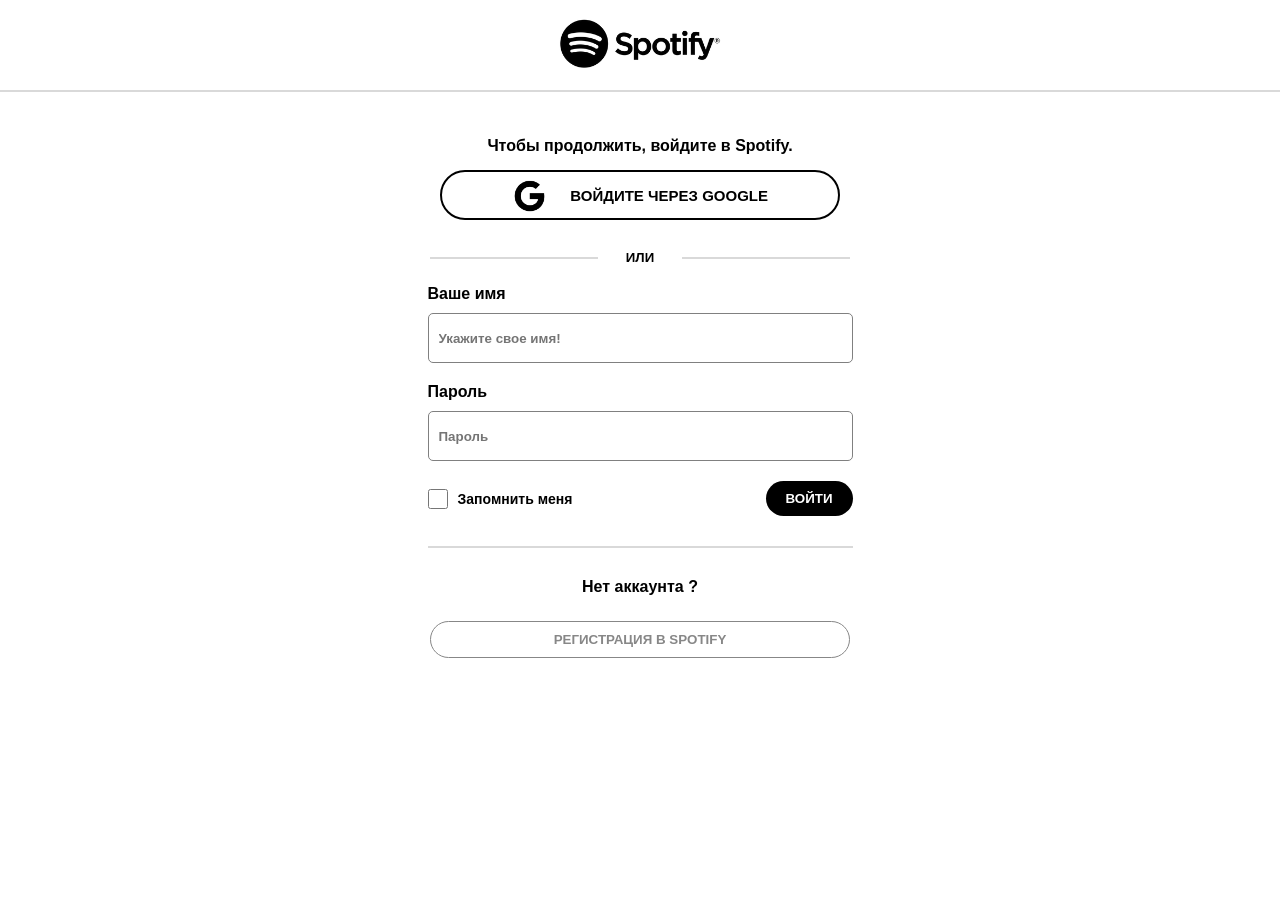
<file: registor.html>
<!DOCTYPE html>
<html lang="en">

<head>
    <meta charset="UTF-8">
    <meta http-equiv="X-UA-Compatible" content="IE=edge">
    <meta name="viewport" content="width=device-width, initial-scale=1.0">
    <title>Spotify - Registration</title>
    <link rel="icon" href="./img/Spotify icon.png">
    <link href="https://fonts.cdnfonts.com/css/circular-std" rel="stylesheet">
    <link rel="stylesheet" href="./style/style.css">
    <script src="https://ajax.googleapis.com/ajax/libs/jquery/3.6.0/jquery.min.js"></script>
    <style>
        body {
            background-color: white;
            background-image: none;
        }

        @media only screen and (max-width: 450px) {
            .labelt {
                display: block;
                margin: 0 auto 20px;
                width: 405px;
            }

            .sign {
                width: 405px;
            }

            .or {
                width: 405px;
            }

            .sign-btn {
                width: 405px;
            }
        }

        @media only screen and (max-width: 410px) {
            .labelt {
                display: block;
                margin: 0 auto 20px;
                width: 355px;
            }

            .google {
                width: 355px;
                padding: 0 40px;
            }

            .sign {
                width: 355px;
            }

            .or {
                width: 355px;
            }

            .sign-btn {
                width: 355px;
            }
        }

        @media only screen and (max-width: 355px) {
            .labelt {
                display: block;
                margin: 0 auto 20px;
                width: 100%;
            }

            .google {
                width: 100%;
                padding: 0 40px;
            }

            .sign {
                width: 100%;
            }

            .or {
                width: 100%;
            }

            .sign-btn {
                width: 100%;
            }
        }
    </style>
</head>

<body>
    <a href="./index.html">
        <img src="./img/Dark icon spotify.png" class="spotify-registor">
    </a>
    <hr id="hr">
    <h4 style="font-weight: 900; text-align: center;">Чтобы продолжить, войдите в Spotify.</h2>
        <button class="google" onclick="onSignIn()" title="Функция не работает *-*">
            <img src="./img/843776_google_icon.png" alt="" class="image-google">
            <p class="text-go">ВОЙДИТЕ ЧЕРЕЗ GOOGLE</p>
        </button>
        <div class="or">
            <hr style="border: 1px solid rgba(0, 0, 0, 0.15); height: 0; width: 40%;">
            <h5 style="font-weight: 900; text-align: center;">ИЛИ</h5>
            <hr style="border: 1px solid rgba(0, 0, 0, 0.15); height: 0; width: 40%;">
        </div>
        <label class="labelt" for="name_inp">
            <p style="font-weight: 800;">Ваше имя</p>
            <input type="text" class="inp_rega" id="name_inp" name="name_inp" maxlength="16"
                placeholder="Укажите свое имя!">
        </label>
        <label class="labelt" for="pass_inp">
            <p style="font-weight: 800;">Пароль</p>
            <input type="text" class="inp_rega" id="pass_inp" name="pass_inp" maxlength="16" placeholder="Пароль">
        </label>
        <div class="sign">
            <label style="display: flex; align-items: center; cursor: pointer;">
                <input type="checkbox" style="width: 20px; height: 20px; margin-right: 10px; cursor: pointer;">
                <p style="font-weight: 800;font-size: 14px;">Запомнить меня</p>
            </label>
            <button class="login-btn" onclick="login()">ВОЙТИ</button>
        </div>
        <hr style="border: 1px solid rgba(0, 0, 0, 0.15); height: 0; width: 94%; max-width: 425px; margin: 30px auto;">
        <p style="font-weight: 800; text-align: center;">Нет аккаунта ?</p>
        <button class="sign-btn" onclick="sign()">РЕГИСТРАЦИЯ В SPOTIFY</button>
        <!--  -->
        <!--  -->
        <!--  -->
        <script>
            let doc = document
            let accounts = []
            let not_active_accounts = []
            let login_btn = doc.querySelector('.login-btn')
            let i;
            let myAccounts = {}
            let sign_btn = doc.querySelector('.sign-btn')
            if (JSON.parse(localStorage.getItem('My Accounts')) != null) {
                accounts = JSON.parse(localStorage.getItem('My Accounts')).active
                not_active_accounts = JSON.parse(localStorage.getItem('My Accounts')).not_active
            } else {
                accounts = []
                not_active_accounts = []
            }
            function sign() {
                accounts = []
                let inp_name = doc.querySelector('#name_inp').value
                let inp_pass = doc.querySelector('#pass_inp').value
                if (inp_name.trim() != '' && inp_pass.trim() != '') {
                    sign_btn.classList.remove('rad')
                    if (not_active_accounts.length > 0) {
                        i = 1
                        for (let item of not_active_accounts) {
                            if (item.nam == inp_name) {
                                i = 0
                                alert('Такой пользователь уже существует !')
                            }
                        }
                    } else {
                        i = 1
                    }
                    if (i == 1) {
                        append(accounts)
                        append(not_active_accounts)
                        myAccounts.active = accounts
                        myAccounts.not_active = not_active_accounts
                        localStorage.setItem('My Accounts', JSON.stringify(myAccounts))
                        setTimeout(() => {
                            location.href = 'index.html'
                        }, 100)
                    }
                } else {
                    sign_btn.classList.add('rad')
                }
            }
            function login() {
                accounts = []
                let inp_name = doc.querySelector('#name_inp').value
                let inp_pass = doc.querySelector('#pass_inp').value
                if (inp_name.trim() != '' && inp_pass.trim() != '') {
                    login_btn.classList.remove('rad')
                    if (not_active_accounts.length > 0) {
                        for (let item of not_active_accounts) {
                            if (item.nam == inp_name && item.pass == inp_pass) {
                                accounts.unshift(item)
                                myAccounts.active = accounts
                                myAccounts.not_active = not_active_accounts
                                localStorage.setItem('My Accounts', JSON.stringify(myAccounts))
                                setTimeout(() => {
                                    location.href = 'index.html'
                                }, 100)
                            }
                        }
                    } else {
                        alert('Такого аккаунта не существует!')
                    }
                } else {
                    login_btn.classList.add('rad')
                }
            }
            function append(arr) {
                let inp_name = doc.querySelector('#name_inp').value
                let inp_pass = doc.querySelector('#pass_inp').value
                arr.unshift({
                    nam: inp_name,
                    pass: inp_pass,
                    image: './img/3669480_account_circle_ic_icon.png',
                    playlist: [],
                })
            }
            function onSignIn() {
                // Запрашиваем авторизацию у Google
                const url = 'https://accounts.google.com/o/oauth2/auth';
                const params = {
                    response_type: 'token',
                    client_id: '746584844552-hj3fki1r235mrrb5gqre9eavum9kqmi8.apps.googleusercontent.com',
                    redirect_uri: 'http://localhost:8000',
                    scope: 'profile email',
                };
                const queryString = Object.keys(params)
                    .map((key) => `${encodeURIComponent(key)}=${encodeURIComponent(params[key])}`)
                    .join('&');
                const authUrl = `${url}?${queryString}`;
                window.open(authUrl);
                // Ждем, пока пользователь войдет в свой аккаунт и разрешит доступ
                $(window).on('message', (event) => {
                    alert('df')
                    const accessToken = event.originalEvent.data.access_token;
                    // Получаем информацию о пользователе
                    const userInfoUrl = 'https://www.googleapis.com/oauth2/v1/userinfo';
                    $.ajax({
                        url: userInfoUrl,
                        headers: {
                            Authorization: `Bearer ${accessToken}`,
                        },
                        success: (data) => {
                            console.log(`Имя пользователя: ${data.name}`);
                            console.log(`Email пользователя: ${data.email}`);
                        },
                        error: (xhr, status, error) => {
                            console.error(error);
                        },
                    });
                });
            }
        </script>
</body>

</html>
</file>
<file: style/style.css>
@import url('https://fonts.cdnfonts.com/css/circular-std');

* {
    padding: 0;
    margin: 0;
    text-decoration: none;
    box-sizing: border-box;
    font-family: 'Circular Std', sans-serif;
}

div {
    -webkit-tap-highlight-color: rgba(0, 0, 0, 0);
}

button {
    -webkit-tap-highlight-color: rgba(0, 0, 0, 0);
    outline: none;
}

img {
    -webkit-tap-highlight-color: rgba(0, 0, 0, 0);
}

a {
    -webkit-tap-highlight-color: rgba(0, 0, 0, 0);
}

span {
    -webkit-tap-highlight-color: rgba(0, 0, 0, 0);
}

body {
    -ms-user-select: none;
    -moz-user-select: none;
    -webkit-user-select: none;
    user-select: none;
    background-color: #181818;
}

.container {
    margin: 0 auto;
    height: fit-content;
}

.content {
    display: flex;
    position: relative;
    justify-content: space-between;
}

.played-btn {
    width: 82px;
    height: 82px;
    background-color: #b332a8;
    filter: invert(100%);
    background-position: center;
    background-repeat: no-repeat;
    background-size: 32%;
    cursor: pointer;
    transition: 0.3s;
    margin-right: 32px;
    background-position: 55% 50%;
    border-radius: 50%;
    background-image: url(../img/Play_Greem\ Hover.png);
    box-shadow: 0px 4px 16px rgb(255 255 255 / 45%);
}

.played-btn-js {
    background-position: 53% 50%;
    background-image: url(../img/Pause_Greem\ Hover.png);
}

/* aside-left */
.aside-left {
    width: 310px;
    flex-shrink: 0;
    background-color: #000000;
    padding: 70px 0px 0px 30px;
}

.help-block {
    width: 100%;
    height: 32px;
    display: flex;
    cursor: pointer;
    transition: 0.3s;
    align-items: center;
    margin-bottom: 20px;
}

.help-block:active {
    transform: scale(0.9);
}

.help-image {
    width: 32px;
    height: 32px;
    transition: 0.1s;
    margin-right: 20px;
    white-space: nowrap;
    overflow: hidden;
    text-overflow: ellipsis;
}

.help-name {
    font-style: normal;
    font-weight: 500;
    font-size: 18px;
    color: #FFFFFF;
}

.op {
    opacity: 0.7;
}

.hr {
    width: 80%;
    height: 0px;
    border: 0.2px solid #282828;
    margin: 20px 0px 22px 0px;
}

.as_left_text {
    color: #B3B3B3;
    font-weight: 450;
    cursor: pointer;
    font-size: 18px;
    transition: 0.3s;
    margin-bottom: 18px;
}

.as_left_text:hover {
    color: white;
}

/* aside-right */
.aside-right {
    width: 346px;
    flex-shrink: 0;
    transition: 0.5s;
    background-color: #000000;
    padding: 14px 20px 0 20px;
}

.as-right-top {
    width: 100%;
    height: 56px;
    margin-bottom: 23px;
    display: flex;
    justify-content: space-between;
    align-items: center;
}

.as-right-text {
    width: 75%;
    font-style: normal;
    font-weight: 700;
    font-size: 20px;
    color: #CCCCCC;
}

.aside-right-top-icon {
    width: 32px;
    height: 32px;
    cursor: pointer;
    background-position: center;
    background-repeat: no-repeat;
}

.friend_dop {
    background-image: url(../img/User\ Plus_S.png);
    background-size: contain;
}

.right-cross {
    background-image: url(../img/aside-right-cross.png);
    background-size: 55%;
}

.let-friends-text {
    width: 100%;
    font-weight: 450;
    font-size: 18px;
    color: #CCCCCC;
    margin-bottom: 23px;
}

.friends-block {
    height: fit-content;
    width: 100%;
    margin-bottom: 21px;
    overflow-y: auto;
    display: flex;
    max-height: 230px;
    justify-content: space-between;
    flex-direction: column;
}

.frier-block {
    width: 100%;
    min-height: 61px;
    height: 61px;
    margin-bottom: 15px;
    display: flex;
    align-items: center;
}

.frier {
    width: 62px;
    height: 100%;
    margin-right: 15px;
    background-position: center;
    position: relative;
    background-repeat: no-repeat;
    background-size: contain;
    background-image: url(../img/User\ Blue.png);
}

.frier::after {
    content: '';
    position: absolute;
    width: 100%;
    height: 100%;
    left: 0;
    top: 0;
    z-index: -1;
    background-color: #FFFFFF;
}

.fri {
    width: 102px;
    height: 100%;
    display: flex;
    padding: 10px 0;
    justify-content: space-between;
    flex-direction: column;
}

.fir {
    background-color: #FFFFFF;
    border-radius: 10px;
    height: 10px;
    opacity: 0.2;
}

.fr1 {
    width: 100%;
}

.fr2 {
    width: 77.4%;
}

.right-button {
    width: 233px;
    height: 62px;
    color: #171717;
    font-weight: 700;
    font-size: 18px;
    border: 1px solid #FFFFFF;
    text-align: center;
    cursor: pointer;
    display: block;
    margin: 0 auto;
    background-color: #FFFFFF;
    transition: 0.3s;
    border-radius: 40px;
}

.right-button:active {
    transform: scale(0.8);
}

.right-button:hover {
    background-color: #000000;
    color: white;
}

/* center */
.content-center {
    width: 100%;
    overflow-x: hidden;
    transition: 0.5s;
    position: relative;
    padding-bottom: 120px;
    height: 100vh;
}

.content-center::-webkit-scrollbar {
    width: 8px;
    background-color: #121212;
}

.content-center::-webkit-scrollbar-thumb {
    background-color: #282828;
    border-radius: 10px;
}

/* 1 */
header {
    width: 100%;
    height: 80px;
    display: flex;
    justify-content: space-between;
    align-items: center;
    margin-bottom: 30px;
    padding: 0 41px;
}

.head1 {
    display: flex;
    width: 102px;
    height: 100%;
    align-items: center;
    justify-content: space-between;
}
.player-mobile{
    display: none;
}
.preloader{
    display: none;
}
.bodyt{
    display: block;
    width: 100%;
    height: 100vh;
    position: fixed;
    z-index: 1000000;
    top: 0;
    background-color: black;
    transition: all 1s;
}
.bodyt_op{
    opacity: 0%;
}

.strela {
    width: 40px;
    height: 40px;
    cursor: pointer;
    background-position: center;
    background-repeat: no-repeat;
    background-size: contain;
    background-image: url(../img/Back.png);
}

.forth {
    background-image: url(../img/forth.png);
}

.account {
    display: block;
    outline: none;
    height: 40px;
    background-color: rgba(0, 0, 0, 0.8);
    border-radius: 40px;
    display: flex;
    cursor: pointer;
    justify-content: space-between;
    transition: 0.5s;
    align-items: center;
    padding: 0 13px 0 6px;
}

.account:active {
    transform: scale(0.8);
}

.image-account {
    width: 34px;
    height: 34px;
    margin-right: 15px;
    border-radius: 50%;
    filter: invert(100%);
}

.name-account {
    font-weight: 700;
    font-size: 18px;
    color: #FFFFFF;
}

.polygon {
    width: 16px;
    height: 16px;
    margin-left: 15px;
}

/* 2 */
.good-text {
    font-weight: 700;
    font-size: 39px;
    color: #FFFFFF;
}

.hello-box {
    height: fit-content;
    width: 93%;
    max-width: 2000px;
    position: relative;
    display: flex;
    flex-wrap: wrap;
    justify-content: space-between;
    margin-left: 41px;
    margin-bottom: 34px;
}

.hi {
    height: 82px;
    width: 32%;
    position: relative;
    overflow: hidden;
    display: flex;
    cursor: pointer;
    margin-bottom: 16px;
    align-items: center;
    border-radius: 6px;
}

.hi::after {
    content: '';
    position: absolute;
    z-index: -1;
    width: 100%;
    height: 100%;
    background: #FFFFFF;
    opacity: 0.1;
    transition: 0.3s;
}

.image-playlists {
    width: 82px;
    height: 82px;
    border-radius: 6px;
    margin-right: 21px;
}

.name-playlists {
    font-weight: 700;
    font-size: 20px;
    color: #FFFFFF;
}

.hi:hover::after {
    opacity: 0.2;
}

.hi:hover .btn_play {
    top: 10px;
    opacity: 100%;
}

.btn_play {
    width: 62px;
    height: 62px;
    opacity: 0%;
    transition: 0.3s;
    position: absolute;
    right: 22px;
    top: 80px;
}

.btn_play:hover {
    transform: scale(1.150);
}

.play {
    width: 100%;
    height: 100%;
    display: block;
    position: absolute;
    left: 0;
    top: 0;
    z-index: 2;
    background-color: #65D36E;
    border-radius: 50%;
    background-image: url(../img/Play_Greem\ Hover.png);
    filter: drop-shadow(0px 4px 16px rgba(0, 0, 0, 0.45));
    background-position: 55%;
    background-repeat: no-repeat;
    background-size: 32%;
}

.radio {
    width: 100%;
    height: 100%;
    position: absolute;
    left: 0;
    cursor: pointer;
    top: 0;
    z-index: 3;
    opacity: 0%;
}

.btn_play_hover {
    top: 10px;
    opacity: 100%;
}

/*  */
.btn_play2 {
    width: 62px;
    height: 62px;
    opacity: 0%;
    transition: 0.2s;
    position: absolute;
    right: 31px;
    top: 50%;
    transform: translateY(-20%);
}

.item {
    height: 100%;
    width: 224px;
    position: relative;
    transition: 0.3s;
    border-radius: 8px;
    padding-top: 20px;
    cursor: pointer;
    margin-left: 31px;
}

.h-item {
    height: 324px;
    margin-left: 0px;
    margin-bottom: 20px;
}

.item::after {
    content: '';
    position: absolute;
    z-index: -1;
    border-radius: 8px;
    transition: 0.3s;
    top: 0px;
    left: 0px;
    width: 100%;
    height: 100%;
    background-color: #FFFFFF;
    box-shadow: inset 0px 4px 20px black;
    opacity: 0.04;
}

.image-playlist {
    width: 182px;
    height: 182px;
    display: block;
    background-color: #65D36E;
    margin: 0 auto 25px;
    box-shadow: 0px 4px 20px black;
}

.item:hover::after {
    opacity: 0.1;
}

.item:hover .btn_play2 {
    top: 50%;
    transform: translateY(-50%);
    opacity: 100%;
    filter: drop-shadow(0px 4px 16px rgba(0, 0, 0, 0.45));
}

.btn_play2_hover {
    top: 50%;
    transform: translateY(-50%);
    opacity: 100%;
    filter: drop-shadow(0px 4px 16px rgba(0, 0, 0, 0.45));
}

.name-playlist {
    overflow: hidden;
    color: white;
    font-weight: 700;
    font-size: 20px;
    display: block;
    white-space: nowrap;
    overflow: hidden;
    text-overflow: ellipsis;
    margin: 0 auto;
    width: 182px;
}

.name-artists {
    display: block;
    width: 182px;
    white-space: nowrap;
    overflow: hidden;
    text-overflow: ellipsis;
    margin: 0 auto;
    color: #B3B3B3;
    font-weight: 450;
    font-size: 18px;
}

.artsist {
    width: 115px;
    white-space: nowrap;
    overflow: hidden;
    text-overflow: ellipsis;
}

/*  */
.link {
    display: none;
}

#radio:checked~.play,
#radio2:checked~.play {
    background-position: center;
    background-image: url(../img/Pause_Greem\ Hover.png);
}

.middle {
    width: 100%;
    position: relative;
    height: fit-content;
    padding-left: 41px;
    padding-right: 42px;
}

.title_playlists {
    font-weight: 700;
    font-size: 30px;
    color: white;
    margin-bottom: 26px;
}

.wrapper {
    width: 100%;
    height: 324px;
    margin-bottom: 50px;
    display: flex;
    overflow-x: scroll;
    overflow-y: hidden;
}

.nezaed {
    display: none;
}

.wrapper::-webkit-scrollbar {
    display: none;
}

.carousel {
    display: flex;
}

.carousel .item:first-child {
    margin-left: 0px;
}

.radius {
    border-radius: 50%;
}

.player {
    position: fixed;
    width: 100%;
    height: 112px;
    left: 0px;
    z-index: 900;
    transition: 0.5s;
    bottom: 0px;
    background-color: black;
}

.player-container {
    height: 100%;
    width: 1728px;
    margin: 0 auto;
    padding: 0 25px 0 18px;
    display: flex;
    align-items: center;
    justify-content: space-between;
}

.player-block-1 {
    width: 250px;
    height: 100%;
    display: flex;
    justify-content: space-between;
    align-items: center;
}

.player-image {
    width: 72px;
    height: 72px;
    cursor: pointer;
}

.player-image_js {
    width: 310px;
    height: 310px;
    bottom: 112px;
    position: fixed;
}

.active_rand_btn::after {
    content: '';
    position: absolute;
    width: 5px;
    height: 5px;
    background-color: #1ab950;
    border-radius: 50%;
    bottom: 0px;
    left: 50%;
    transform: translateX(-50%);
}

.player-text-block {
    width: 100px;
    height: 43px;
    display: flex;
    position: relative;
    flex-direction: column;
    justify-content: space-between;
}

marquee {
    position: relative;
}

marquee::after {
    content: '';
    display: block;
    position: absolute;
    top: 0px;
    z-index: 33;
    width: 100%;
    height: 100%;
    box-shadow: inset 10px 0px 10px black;
}

marquee::before {
    content: '';
    display: block;
    position: absolute;
    top: 0px;
    z-index: 33;
    width: 100%;
    height: 100%;
    box-shadow: inset -10px 0px 10px black;
}

.name-tracks {
    font-weight: 450;
    font-size: 18px;
    color: white;
}

.name-artists {
    font-weight: 450;
    font-size: 16px;
    color: #B3B3B3;
}

.player-heart {
    width: 28px;
    height: 28px;
    cursor: pointer;
    transition: 0.3s;
    background-position: center;
    background-repeat: no-repeat;
    background-size: contain;
    background-image: url(../img/no-green-heart.png);
}

.player-heart:active {
    transform: scale(0.8);
}

.range-duration-block {
    height: 20px;
    width: 100%;
    display: flex;
    cursor: pointer;
    justify-content: space-between;
    align-items: center;
}

.duration-text {
    color: #A6A6A6;
    font-weight: 450;
    font-size: 16px;
}

.ranage {
    width: 552px;
    height: 5px;
    position: relative;
    cursor: pointer;
    border-radius: 4px;
}

#range-duration {
    width: 100%;
    height: 100%;
    position: absolute;
    top: 0;
    left: 0;
    cursor: pointer;
    -webkit-appearance: none;
    -moz-appearance: none;
    appearance: none;
    background-color: transparent;
    outline: none;
    border-radius: 4px;
}

#range-duration::after {
    content: '';
    position: absolute;
    width: 100%;
    height: 100%;
    background-color: #FFFFFF;
    opacity: 0.5;
    z-index: -2;
    border-radius: 4px;
}

.range-track {
    position: absolute;
    z-index: -1;
    cursor: pointer;
    background-color: white;
    transition: 0.5s;
    height: 100%;
    border-radius: 4px;
}

#range-duration::-webkit-slider-thumb {
    appearance: none;
    width: 15px;
    height: 15px;
    border-radius: 50%;
    cursor: pointer;
    background: white;
    opacity: 0%;
}

.range-duration-block:hover #range-duration::-webkit-slider-thumb {
    opacity: 100%;
}

.range-duration-block:hover .range-track {
    background-color: #1ab950;
    transition: 0s;
}

/*  */
.player-block-2 {
    width: 631px;
    height: 70px;
    display: flex;
    flex-direction: column;
    justify-content: space-between;
    align-items: center;
}

.control-block {
    width: 256px;
    height: 48px;
    display: flex;
    justify-content: space-between;
    align-items: center;
}

.icon {
    width: 32px;
    height: 32px;
    transition: 0.1s;
    position: relative;
    background-position: center;
    background-repeat: no-repeat;
    background-size: cover;
    cursor: pointer;
}

.play-controller {
    width: 48px;
    height: 48px;
    transition: 0.2s;
    background-position: center;
    background-repeat: no-repeat;
    cursor: pointer;
    background-size: cover;
    background-image: url(../img/stop.svg);
}

.play-controller:hover {
    transform: scale(1.2);
}

.play-controller:active {
    transform: scale(0.9);
}

.icon:active {
    transform: scale(0.9);
}

.btn-random {
    background-image: url(../img/random\ btn.png);
}

.back-end {
    background-image: url(../img/back-end.png);
}

.back-end:hover {
    background-image: url(../img/back-end-green-hover.svg);
}

.forward {
    background-image: url(../img/forward.png);
}

.forward:hover {
    background-image: url(../img/forward-green-hover.svg);
}

.loop {
    background-image: url(../img/loop.png);
}

.after_circle {
    background-image: url('../img/loop-green-icon.svg');
}

.after_circle::after {
    content: '';
    position: absolute;
    width: 5px;
    height: 5px;
    background-color: #1ab950;
    border-radius: 50%;
    bottom: 0px;
    left: 50%;
    transform: translateX(-50%);
}

.active_rand_btn {
    position: relative;
    background-image: url(../img/random-green-icon.svg);
}

/* 3 */
.player-block-3 {
    width: 270px;
    height: 32px;
    display: flex;
    margin-top: 7px;
    align-items: center;
    justify-content: space-between;
}

.ranage2 {
    position: relative;
    height: 5px;
    width: 119px;
    cursor: pointer;
    border-radius: 4px;
}

.ranage2:hover #range-duration::-webkit-slider-thumb {
    opacity: 100%;
}

.t {
    width: 100%;
}

.ranage2:hover .t {
    background-color: #1ab950;
    transition: 0s;
}

.full {
    background-image: url(../img/FullScreen_S.png);
}

.volume-icon {
    position: relative;
    background-image: url(../img/Volume_XS.png);
}

.download-tracks {
    background-image: url(../img/Music\ download\ icon.png);
    filter: invert(50%);
    background-size: 74%;
}

.volume-icon_after {
    position: absolute;
    width: 5.3px;
    top: 50%;
    left: 50%;
    border: 1px solid black;
    transform: translate(-50%, -50%) rotate(45deg);
    border-radius: 10px;
    background: #a7a7a7;
    height: 80%;
}

.mikrophone {
    background-size: 82%;
    background-image: url(../img/mikrophone.png);
    filter: invert(50%);
}

.exit-screen {
    filter: invert(100%);
    background-size: 60%;
    background-image: url(../img/6407151.png);
}

.w-top {
    width: 591px;
}

.search-label {
    width: 468px;
    height: 52px;
    position: relative;
    border-radius: 26px;
    background-color: #FFFFFF;
    display: flex;
    align-items: center;
    justify-content: space-between;
    padding: 0 16px;
}

.inp_search {
    width: 100%;
    border: none;
    outline: none;
    padding-left: 16px;
    padding-right: 40px;
    font-weight: bold;
    font-size: 18px;
}

@media only screen and (max-width: 2090px) {
    .hi {
        height: 82px;
        width: 48%;
    }
}

.Search-home {
    width: 100%;
    padding: 0 40px 0 40px;
}

.text-browse {
    font-size: 32px;
    color: white;
    margin-bottom: 28px;
}

.categories-block {
    width: 100%;
    margin: 0 auto;
    display: grid;
    grid-template-columns: repeat(auto-fit, minmax(180px, 1fr));
    gap: 31px;
    padding-bottom: 40px;
}

.cross-input {
    width: 38px;
    height: 38px;
    border-radius: 50%;
    position: absolute;
    top: 50%;
    transform: translateY(-50%);
    right: 12px;
    cursor: pointer;
    transition: 0.3s;
    background-position: center;
    background-repeat: no-repeat;
    background-size: contain;
    background-image: url(../img/9004772_cross_delete_cancel_remove_icon.png);
}

.cross-input:active {
    transform: translateY(-50%) scale(0.6);
}

.block-item {
    width: 100%;
    min-height: 190px;
    border-radius: 10px;
    position: relative;
    transition: 0.3s;
    overflow: hidden;
    padding: 20px;
    cursor: pointer;
}

.categor-text {
    color: white;
    width: 100%;
    overflow: hidden;
    position: relative;
    z-index: 2;
    text-overflow: ellipsis;
    font-weight: 700;
    font-size: 30px;
}

.block-item:hover .categories-image {
    transform: rotate(-30deg) scale(1.3);
}

.block-item:active {
    transform: scale(0.8);
    opacity: 70%;
}

.categories-image {
    width: 120px;
    position: absolute;
    transform: rotate(30deg);
    bottom: -20px;
    right: -20px;
    transition: 0.5s;
}

.top-seacrh-categories {
    width: 100%;
    padding: 0 40px;
    height: 52px;
    display: flex;
}

.top-btn-search {
    height: 100%;
    padding: 0 20px;
    border-radius: 60px;
    font-size: 18px;
    font-weight: 600;
    color: white;
    transition: 0.3s;
    margin-right: 12px;
    cursor: pointer;
    background-color: #272727;
}

.top-btn-search:active {
    transform: scale(0.6);
}

.top-btn-search_focus {
    background-color: white;
    color: black;
}

.h2 {
    font-weight: bold;
    font-size: 30px;
    color: white;
    white-space: nowrap;
    overflow: hidden;
    text-overflow: ellipsis;
}

.all-s {
    width: 100%;
    padding: 0 40px;
}

.topic {
    width: 100%;
    height: 350px;
    margin-top: 30px;
    display: flex;
    justify-content: space-between;
    align-items: center;
    margin-bottom: 50px;
    flex-wrap: wrap;
}

.top-results,
.songs-all {
    height: 100%;
    width: 48%;
    display: flex;
    flex-direction: column;
    justify-content: space-between;
}

.ttt {
    padding: 35px 25px;
}

.block-append {
    width: 100%;
    height: 85%;
    position: relative;
    border-radius: 10px;
    transition: 0.5s;
    display: flex;
    justify-content: space-between;
    flex-direction: column;
    cursor: pointer;
}

.cover {
    width: 120px;
    height: 120px;
    background-color: #171717;
}

.block-all-append {
    height: 35px;
    width: 70px;
    border-radius: 60px;
    font-size: 18px;
    font-weight: 600;
    color: white;
    background-color: #171717;
    transition: 0.3s;
    margin-right: 12px;
    cursor: pointer;
}

.block-append::after {
    content: '';
    width: 100%;
    height: 100%;
    position: absolute;
    left: 0;
    top: 0;
    transition: 0.3s;
    z-index: -1;
    border-radius: 10px;
    background-color: white;
    opacity: 2%;
}

.block-all-append:active {
    transform: scale(0.6);
}

.ttt:hover::after {
    opacity: 6%;
}

.ttt:active {
    transform: scale(0.8);
}

.item-child {
    width: 100%;
    height: 25%;
    display: flex;
    justify-content: space-between;
    align-items: center;
    cursor: pointer;
    transition: 0.3s;
    background-color: transparent;
    padding: 0 20px;
}

.block-items {
    height: 100%;
    display: flex;
    align-items: center;
    width: 50%;
}

.track-image-item {
    height: 60px;
    width: 60px;
    margin-right: 20px;
}

.text-song {
    font-size: 18px;
    font-weight: 600;
    white-space: nowrap;
    transition: 1s;
    overflow: hidden;
    text-overflow: ellipsis;
}

.name-track-items {
    color: white;
}

.name-artists-items {
    color: white;
    opacity: 80%;
    font-size: 16px;
}

.block-it {
    width: 50%;
    height: 100%;
    display: flex;
    justify-content: flex-end;
    align-items: center;
}

.timing {
    width: 50%;
    align-items: center;
    justify-content: space-between;
    display: flex;
}

.item-child:hover .heart-track {
    opacity: 100%;
}

.heart-track {
    opacity: 0%;
    transition: 0.3s;
}

.block-items:active .item-child {
    transform: scale(0.9);
}

.block-it:active .item-child {
    transform: scale(0.9);
}

.item-child:active {
    transform: scale(0.9);
}

.blocks-append-categ {
    width: 100%;
    grid-template-columns: repeat(auto-fit, minmax(224px, 1fr));
    grid-gap: 11px;
    padding: 20px;
}

.blocks-append-categ::after {
    content: '';
    height: 0;
    width: 70%;
}

.minus {
    bottom: -200%;
}

.top_opisanye {
    width: 94%;
    height: 50px;
    display: flex;
    justify-content: space-between;
    align-items: center;
    margin: 20px auto;
    border-bottom: 1px solid #575757;
}

.h-text {
    color: #B3B3B3;
    font-weight: 700;
    font-size: 18px;
    white-space: nowrap;
    overflow: hidden;
    text-overflow: ellipsis;
}

.hronos-icon {
    width: 28px;
    height: 28px;
}

.parent-songs {
    width: 94%;
    height: fit-content;
    display: flex;
    flex-direction: column;
    margin: 0 auto;
    align-items: center;
    justify-content: space-between;
}

/*  */
.parent-track {
    width: 100%;
    height: 72px;
    display: flex;
    cursor: pointer;
    position: relative;
    align-items: center;
    justify-content: space-between;
    border-radius: 20px;
    transition: 0.1s;
}

.parent-track:active {
    transform: scale(0.990);
}

.parent-track:hover .heart-track2 {
    opacity: 100%;
}

.child1 {
    position: relative;
    width: 35%;
    overflow: hidden;
    align-items: center;
    display: flex;
}

.child2 {
    padding-right: 40px;
    width: 30%;
}

.child3 {
    width: 20%;
}

.child4 {
    width: 15%;
    padding-right: 20px;
    display: flex;
    align-items: center;
    justify-content: space-between;
}

.animation-block {
    margin-right: 15px;
}

.white-text-track {
    font-size: 20px;
    color: white;
    font-weight: 700;
    white-space: nowrap;
    overflow: hidden;
    text-overflow: ellipsis;
}

.text-info-track {
    width: 65%;
}

.gif {
    display: block;
    width: 28px;
    height: 28px;
}

.text-22 {
    font-size: 22px;
}

.art-track {
    width: 52px;
    height: 52px;
    margin-right: 21px;
    background-color: #1ab950;
}

.heart-track2 {
    width: 32px;
    height: 32px;
    background-position: center;
    background-repeat: no-repeat;
    background-size: contain;
    background-image: url(../img/no-green-heart.png);
    opacity: 0%;
    transition: 0.5s;
}

.heart-track2:hover {
    transform: scale(1.2);
}

.two_page {
    width: 100%;
}

.two-page-top-block {
    width: 100%;
    height: 356px;
    padding: 0 41px;
    display: flex;
}

.aftor {
    position: absolute;
    left: 0;
    top: 0;
    height: calc(100vh + 900px);
    z-index: -1;
    width: 100%;
}

#bird {
    width: 20px;
    height: 20px;
    margin-left: 4px;
}

.tracki {
    width: 100%;
    overflow-y: hidden;
    position: relative;
    z-index: 234;
}

.tracki::after {
    content: '';
    position: absolute;
    left: 0;
    top: 0;
    width: 100%;
    height: fit-content;
    z-index: -1;
    height: fit-content;
    min-height: 100vh;
    height: 5000vh;
    background-color: #121212;
    opacity: 25%;
}

.playlist-let {
    display: grid;
}

.image-2-page {
    width: 297px;
    height: 297px;
    margin-right: 32px;
    filter: drop-shadow(0px 0px 24px rgba(0, 0, 0, 0.25));
}

.info-text-2-page {
    width: calc(100% - (300px + 32px));
    height: 297px;
    position: relative;
    padding-top: calc(89px - 28px);
    height: calc(23px + 195px + 20px);
}

.text-16 {
    font-size: 16px;
    width: 157px;
    white-space: nowrap;
    justify-content: space-between;
    font-family: MONOSPACE;
    font-weight: 900;
    overflow: hidden;
    text-transform: capitalize;
    color: white;
    display: flex;
    align-items: center;
    text-overflow: ellipsis;
}

.art-icon {
    width: 60px;
    height: 60px;
}

.text-122 {
    width: 100%;
    font-size: 122px;
    white-space: nowrap;
    overflow: hidden;
    font-weight: 900;
    text-overflow: ellipsis;
    color: white;
}

.h-500 {
    height: 460px;
    padding-left: 80px;
}

.text-20 {
    font-size: 20px;
    white-space: nowrap;
    overflow: hidden;
    font-weight: 500;
    text-overflow: ellipsis;
    color: white;
}

.text-18 {
    font-size: 18px;
    white-space: nowrap;
    overflow: hidden;
    color: white;
    font-weight: 500;
    text-overflow: ellipsis;
}

.info-text-2-page-js {
    width: 100%;
    height: 297px;
    padding-top: calc(189px - 28px);
    height: fit-content;
}

.aftor-js {
    position: absolute;
    left: 0;
    height: calc(80px + 556px);
    background-position: 40% 28%;
    background-repeat: no-repeat;
    opacity: 40%;
    filter: blur(2px);
    background-size: 180%;
    top: 0;
    z-index: -1;
    width: 100%;
}

.aftor-js::after {
    content: '';
    width: 100%;
    height: 100%;
    position: absolute;
    bottom: 0;
    left: 0;
    box-shadow: inset 0px -220px 150px 0px #121212;
}

.nemnogo {
    height: 133px;
    width: 100%;
    padding: 0 20px 0 41px;
    display: flex;
    align-items: center;
    justify-content: space-between;
}

.played-btn:active {
    transform: scale(0.7);
}

.icon-52 {
    width: 52px;
    cursor: pointer;
    height: 52px;
    margin-right: 21px;
    transition: 0.5s;
}

.icon-52:active {
    transform: scale(0.7);
}

.left-ne {
    display: flex;
    align-items: center;
    justify-content: space-between;
}

.icon-44 {
    width: 44px;
    height: 44px;
    cursor: pointer;
    transition: 0.5s;
}

.icon-44:active {
    transform: scale(0.7);
}

.inp-2-page {
    width: 100%;
    height: 100%;
    background-color: transparent;
    color: white;
    padding-left: 35px;
    font-weight: 300;
    font-size: 18px;
    outline: none;
    padding-right: 5px;
    border: none;
}

.inp-2-page::placeholder {
    color: white;
}

.after-iamge {
    content: '';
    width: 20px;
    height: 20px;
    z-index: 3;
    position: absolute;
    left: 0;
    top: 45%;
    transform: translateY(-50%);
    background-position: center;
    background-repeat: no-repeat;
    background-size: contain;
    background-image: url(../img/icon\ searches\ gray.png);
}

#right-ne {
    width: 210px;
    height: 29px;
    position: relative;
}

.page-2-songs-parent {
    width: 94%;
    height: fit-content;
    display: flex;
    flex-direction: column;
    margin: 0 auto;
    align-items: center;
    justify-content: space-between;
}

.library {
    width: 100%;
    height: fit-content;
    min-height: 100vh;
    padding: 0 44px;
}

.block-2-page-l {
    width: 48%;
    height: 324px;
    cursor: pointer;
    margin-bottom: 40px;
    border-radius: 10px;
    padding: 130px 25px 25px 25px;
    transition: 0.3s;
}

.block-2-page-l:active {
    opacity: 70%;
    transform: scale(0.8);
}

.liked-2-page {
    background: linear-gradient(134.97deg, #3822EA 15.13%, #A3A6E5 100%);
}

.download-2-page {
    background-image: linear-gradient(134.97deg, #1fb323 15.13%, #47504b 100%);
}

.recently-2-page {
    background-image: linear-gradient(134.97deg, #ea2222 25.13%, #f5c0c0 160%);
}

.lab {
    height: 100%;
    flex-wrap: wrap;
    justify-content: space-between;
    display: flex;
    width: 100%;
    margin-bottom: 65px;
}

.image-recently {
    filter: drop-shadow(0px 0px 24px rgba(0, 0, 0, 0.25)) invert(100%);
}

.text-lab {
    font-size: 40px;
    font-weight: 700;
    color: white;
    margin-bottom: 15px;
}

.top-song-l,
.top-song-l2 {
    font-weight: 500;
    font-size: 22px;
    color: white;
    margin-bottom: 50px;
}

.top-song-l2 {
    margin: 0;
}

.l-text {
    font-size: 46px;
    font-weight: 700;
    color: white;
}

.black-block {
    width: 100%;
    height: 100vh;
    position: fixed;
    top: 0;
    left: 0;
    z-index: 1000;
    background-color: black;
    opacity: 50%;
}

.modal-create-playlist {
    width: 780px;
    height: 445px;
    border-radius: 10px;
    background-color: rgb(44 43 43);
    position: fixed;
    left: 50%;
    padding: 40px 40px;
    top: 50%;
    transition: 1s ease 0.5s;
    z-index: 1001;
    transform: translate(-50%, -50%) scale(0.001);
}

.mod {
    transform: translate(-50%, -50%) scale(1);
}

.h-modal {
    font-size: 46px;
    color: white;
    font-weight: 900;
    text-align: center;
    margin-bottom: 20px;
}

.mod-flex {
    width: 100%;
    height: 80%;
    display: flex;
    justify-content: space-between;
}

.pol1 {
    width: 42%;
    height: 100%;
    transition: 0.5s;
    position: relative;
    background-color: #3E3E3E;
}

.pol2 {
    height: 100%;
    width: 55%;
    display: flex;
    flex-direction: column;
    justify-content: space-between;
    align-items: center;
}

.create-img {
    width: 100%;
    height: 100%;
    filter: invert(50%);
}

.pol1:active {
    transform: scale(0.9);
}

.pol1:hover .karandash {
    opacity: 100%;
}

.karandash {
    position: absolute;
    width: 100%;
    height: 100%;
    opacity: 0%;
    cursor: pointer;
    left: 0;
    top: 0;
    z-index: 3;
}

.karandash::after {
    content: '';
    position: absolute;
    left: 0;
    top: 0;
    width: 100%;
    height: 100%;
    z-index: -1;
    background-color: black;
    opacity: 70%;
}

.karandash::before {
    content: '';
    position: absolute;
    left: 0;
    z-index: 2;
    top: 0;
    width: 100%;
    height: 100%;
    background-position: center;
    background-repeat: no-repeat;
    background-size: 50%;
    background-image: url(../img/karandash.png);
    filter: invert(60%);
}

#myFile {
    opacity: 0%;
    position: absolute;
    width: 100%;
    height: 100%;
    left: 0;
    top: 0;
    z-index: 30;
}

.modal-create-inp,
.modal-create-inp2 {
    width: 100%;
    height: 60px;
    background-color: #3E3E3E;
    color: white;
    outline: none;
    border: none;
    font-size: 18px;
    font-weight: 700;
    padding: 0 12px;
    border-radius: 5px;
}

.modal-create-inp2 {
    height: 145px;
    padding: 18px 12px;
    resize: none;
}

.btn-m {
    padding: 15px 0;
    border-radius: 30px;
    cursor: pointer;
    font-weight: 700;
    width: 100%;
    font-size: 18px;
    color: black;
    transition: 0.3s;
    background-color: white;
}

.btn-m:active {
    transform: scale(0.8);
}

#your-playltsts {
    display: block;
}

.my-playlist-2-page {
    width: 90%;
    margin: 60px auto;
    height: fit-content;
}

.find-text {
    font-size: 48px;
    font-weight: 900;
    color: white;
    margin-bottom: 20px;
}

#inp_my {
    width: 560px;
    height: 50px;
    background-color: #2a2a2a;
    color: white;
    outline: none;
    border: none;
    font-size: 22px;
    font-weight: 700;
    padding: 0 20px;
    border-radius: 5px;
}

#for-playlist {
    width: 95%;
    margin: 35px auto;
    display: flex;
    flex-direction: column;
    justify-content: space-between;
    align-items: center;
}

.Add {
    font-size: 20px;
    color: black;
    background-color: white;
    font-weight: 900;
    border-radius: 20px;
    padding: 5px 15px;
    cursor: pointer;
    transition: 0.5s;
}

.Add:active {
    transform: scale(0.8);
    opacity: 80%;
}

/* Registration */
.spotify-registor {
    display: block;
    height: 60px;
    margin: 15px auto;
}

#hr {
    height: 0;
    margin-bottom: 45px;
    border: 1px solid rgba(0, 0, 0, 0.15);
}

.google {
    height: 50px;
    display: block;
    background-color: white;
    width: 400px;
    border-radius: 40px;
    margin: 15px auto;
    display: flex;
    transition: 0.5s;
    cursor: pointer;
    justify-content: space-between;
    padding: 0 70px;
    align-items: center;
    border: 2px solid black;
}

.google:hover {
    filter: invert(100%);
}

.google:active {
    transform: scale(0.9);
}

.image-google {
    width: 35px;
    height: 35px;
}

.text-go {
    font-weight: 800;
    font-size: 15px;
}

.or {
    width: 420px;
    display: flex;
    align-items: center;
    margin: 30px auto 20px;
    justify-content: space-between;
}

.labelt {
    display: block;
    margin: 0 auto 20px;
    width: 425px;
}

.inp_rega {
    width: 100%;
    height: 50px;
    margin-top: 10px;
    background-color: white;
    color: black;
    border-radius: 5px;
    font-weight: 900;
    border: 1px solid gray;
    padding: 0 10px;
}

.sign {
    width: 425px;
    display: flex;
    justify-content: space-between;
    align-items: center;
    margin: 0 auto;
}

.login-btn {
    padding: 10px 20px;
    border-radius: 25px;
    color: white;
    border: none;
    outline: none;
    font-weight: 900;
    background-color: black;
    cursor: pointer;
    transition: 0.5s;
}

.login-btn:hover {
    opacity: 90%;
    transform: scale(1.1);
}

.login-btn:active {
    transform: scale(0.8);
}

.sign-btn {
    color: #878787;
    border: 1px solid #878787;
    outline: none;
    width: 420px;
    padding: 10px 0px;
    border-radius: 25px;
    font-weight: 800;
    transition: 0.5s;
    cursor: pointer;
    margin: 25px auto;
    display: block;
    background-color: white;
}

.sign-btn:active {
    transform: scale(0.8);
}

.rad {
    border-color: rgb(167, 0, 0);
    background-color: rgb(167, 0, 0);
    color: white;
}

.modal-accounts {
    width: 720px;
    height: 425px;
    position: fixed;
    left: 50%;
    transform: translate(-50%, -50%) scale(0);
    border-radius: 10px;
    background-color: rgb(44 43 43);
    padding: 40px 40px;
    top: 50%;
    transition: 1s ease 0.5s;
    z-index: 1001;
}

.mod2 {
    transform: translate(-50%, -50%) scale(1);
}

.out {
    background-color: transparent;
    color: white;
    border: 2px solid white;
    border-color: white;
}

.radius {
    border-radius: 50%;
}

.green-heart {
    opacity: 100%;
    background-image: url(../img/green-heart.png);
}

.Home-after {
    content: '';
    position: absolute;
    top: 0;
    left: 0;
    width: 100%;
    height: 150%;
    z-index: -2;
    background: linear-gradient(165deg, rgb(51, 51, 163) 10.09%, rgb(18, 18, 18) 34.4%);
}

#t2 {
    min-height: 100vh;
}

.friends-block::-webkit-scrollbar {
    display: none;
}

.block-library-k {
    width: 30%;
    height: 300px;
    filter: saturate(1.1);
    border-radius: 10px;
    opacity: 95%;
    background-position: center;
    background-repeat: no-repeat;
    background-size: cover;
    transition: 0.3s;
}

.block-library-k:active {
    transform: scale(0.8);
}

.like-k {
    background-image: url(../img/Screenshot\ 2022-06-04\ at\ 20\ 1.png);
}

.recently-k {
    position: relative;
    background-image: linear-gradient(134.97deg, #ea2222 25.13%, #600505 160%);
}

.recently-k::after {
    content: '';
    display: block;
    width: 100%;
    height: 100%;
    filter: invert(100%);
    background-position: center;
    background-repeat: no-repeat;
    background-size: 45%;
    background-image: url(https://cdn-icons-png.flaticon.com/512/3318/3318670.png)
}

.download-k {
    position: relative;
    background-image: linear-gradient(134.97deg, #1fb323 15.13%, #47504b 100%);
}

.download-k::after {
    content: '';
    display: block;
    width: 100%;
    height: 100%;
    filter: invert(100%);
    background-position: center;
    background-repeat: no-repeat;
    background-size: 45%;
    background-image: url(../img/Music\ download\ icon.png)
}

#good-text {
    height: fit-content;
    display: flex;
    justify-content: space-between;
    align-items: center;
    margin: 20px 0px 29px 41px;
}

#topis {
    display: none;
}

.image-topic {
    width: 22px;
    height: 22px;
}

.searches-label {
    width: 100%;
    height: 40px;
    background-color: #fff;
    border-radius: 4px;
    display: none;
    align-items: center;
    padding: 5px 10px;
    gap: 5px;
}

#dop-input {
    width: 100%;
    height: 100%;
    font-size: 15px;
    font-weight: 500;
    border: none;
    outline: none;
}
#dop-input::placeholder{
    color: #303030;
}
#icona-s {
    width: 20px;
    height: 20px;
}

.menu-phone {
    display: none;
    position: fixed;
    left: 0;
    bottom: 0;
    z-index: 700;
    width: 100%;
    height: 70px;
    justify-content: space-between;
    align-items: center;
}

.men {
    height: 65%;
    width: 33.3%;
    display: flex;
    flex-direction: column;
    align-items: center;
    justify-content: space-between;
}

.menu-phone::after {
    content: '';
    width: 100%;
    height: 100%;
    position: absolute;
    z-index: -1;
    background-image: linear-gradient(0deg, black 0.000000001%, transparent 180%);
}

.icon-men {
    width: 24px;
    height: 24px;
}

.inv {
    filter: invert(100%);
}

.white-men {
    font-weight: 500;
    font-size: 12px;
    color: white;
}

.artists-s2 {
    width: 100%;
    height: auto;
    display: flex;
    flex-direction: column;
    justify-content: space-between;
    align-items: center;
    padding: 0 15px;
    display: none;
    font-weight: 500;
    margin-top: 20px;
    gap: 10px;
}

.parish {
    width: 100%;
    transition: 0.3s;
    height: 50px;
    display: flex;
    align-items: center;
    gap: 8px;
}

.liso_ar {
    height: 100%;
    width: auto;
    min-width: 50px;
    border-radius: 50%;
}

.parish:active {
    transform: scale(0.9);
    opacity: 70%;
}

.men {
    transition: 0.5s;
}

.telefon-library {
    display: none;
}

.mobile-player {
    display: none;
}

.loader {
    position: relative;
    width: 100px;
    height: 100px;
    border-radius: 50%;
    border: 16px solid #1ab950;
    border-top-color: black;
    animation: spin 1s infinite linear;
}

.loader::before {
    content: "";
    position: absolute;
    top: -3px;
    left: -3px;
    width: inherit;
    height: inherit;
    border-radius: inherit;
    border: 16px;
}

.loader::before {
    animation: spin 2s infinite linear;
}

@keyframes spin {
    to {
        transform: rotate(360deg);
    }
}

@keyframes move {
    0% {
        width: 0;
        height: 0;
    }

    50% {
        width: 30px;
        height: 30px;
    }

    100% {
        width: 0;
        height: 0;
    }
}
</file>
